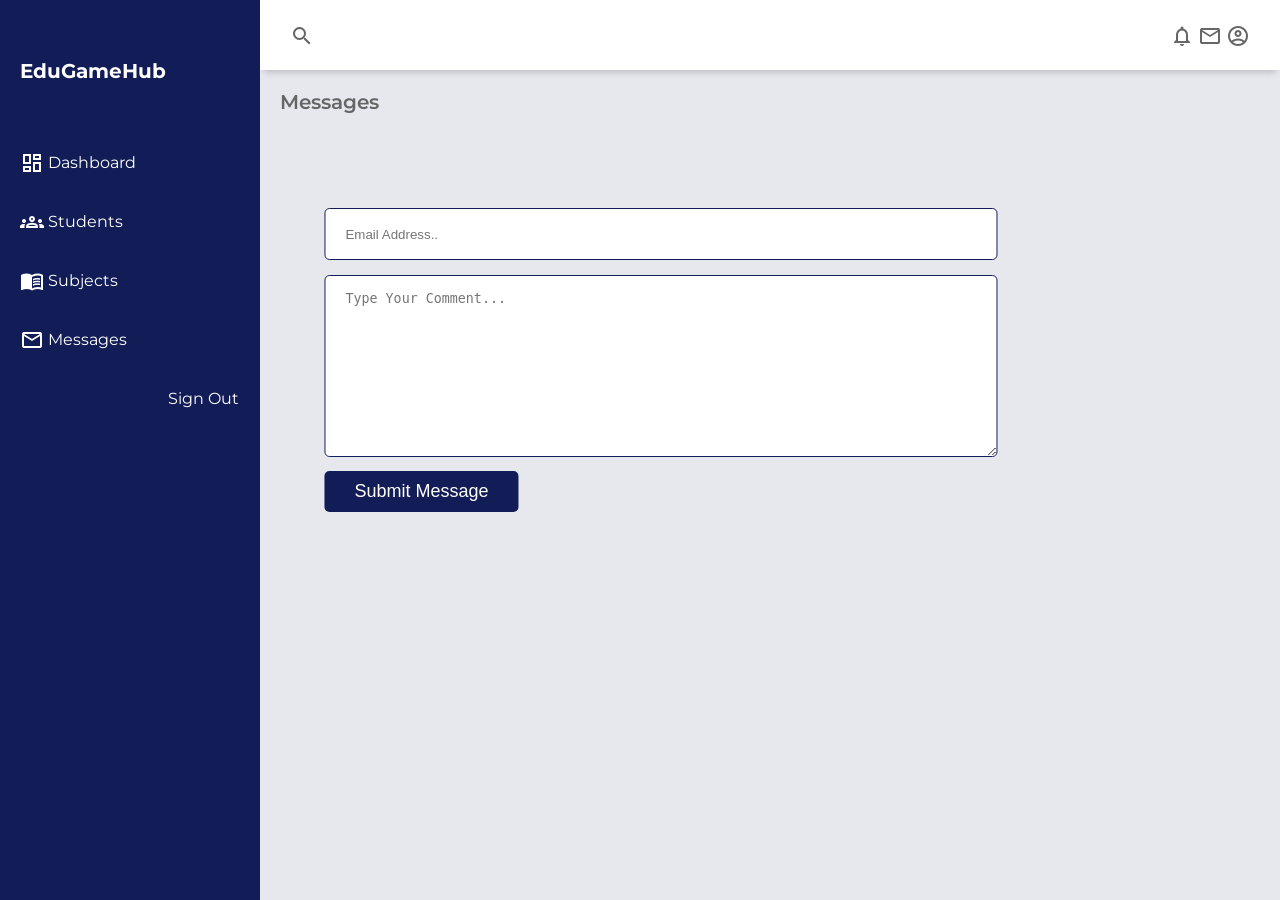
<file: Messages.html>
<!DOCTYPE html>
<html lang="en">
  <head>
    <meta charset="utf-8">
    <meta name="viewport" content="width=device-width,initial-scale=1.0">
    <title>Admin Dashboard</title>

    <!-- Montserrat Font -->
    <link href="https://fonts.googleapis.com/css2?family=Montserrat:wght@100;200;300;400;500;600;700;800;900&display=swap" rel="stylesheet">

    <!-- Material Icons -->
    <link href="https://fonts.googleapis.com/icon?family=Material+Icons+Outlined" rel="stylesheet">

    <!-- Custom CSS -->
    <link rel="stylesheet" href="css/Messages.css">
  </head>
  <body>
    <div class="grid-container">

      <!-- Header -->
      <header class="header">
        <div class="menu-icon" onclick="openSidebar()">
          <span class="material-icons-outlined">menu</span>
        </div>
        <div class="header-left">
          <span class="material-icons-outlined">search</span>
        </div>
        <div class="header-right">
          <span class="material-icons-outlined">notifications</span>
          <span class="material-icons-outlined">email</span>
          <span class="material-icons-outlined">account_circle</span>
        </div>
      </header>
      <!-- End Header -->

      <!-- Sidebar -->
      <aside id="sidebar">
        <div class="sidebar-title">
          <div class="sidebar-brand">
            
            <span class="material-icons-outlined">edugamelogo</span> EduGameHub 
          </div>
          <span class="material-icons-outlined" onclick="closeSidebar()">close</span>
        </div>

        <ul class="sidebar-list">
          <li class="sidebar-list-item">
            <a href="teacher management system.html" target="_blank">
              <span class="material-icons-outlined">dashboard</span> Dashboard
            </a>
          </li>
          <li class="sidebar-list-item">
            <a href="#" target="_blank">
              <span class="material-icons-outlined">groups</span> Students
            </a>
          </li>
          <li class="sidebar-list-item">
            <a href="subjects.html" target="_blank">
              <span class="material-icons-outlined">menu_book</span> Subjects
            </a>
          </li>
          <li class="sidebar-list-item">
            <a href="#" target="_blank">
              <span class="material-icons-outlined">mail</span> Messages
            </a>
          </li>
          <li class="sidebar-list-item">
            <a href="#" target="_blank">
              <span class="material-icons-outlined">logout</span> Sign Out
            </a>
          </li>

          
          
      </aside>
      <!-- End Sidebar -->

      <!-- Main -->
      <main class="main-container">
        <div class="main-title">
          <p class="font-weight-bold">Messages</p>
        </div>

          <!-- Messages -->
       <body>
            <div class="comment-box">
                
                <form action="#">
                    
                    <input tpye="email" name="email" placeholder="Email Address..">
                    <textarea name="comment" placeholder="Type Your Comment..."></textarea>
                    <button type="submit">Submit Message</button>
                </form>
            </div>
       </body>
</file>
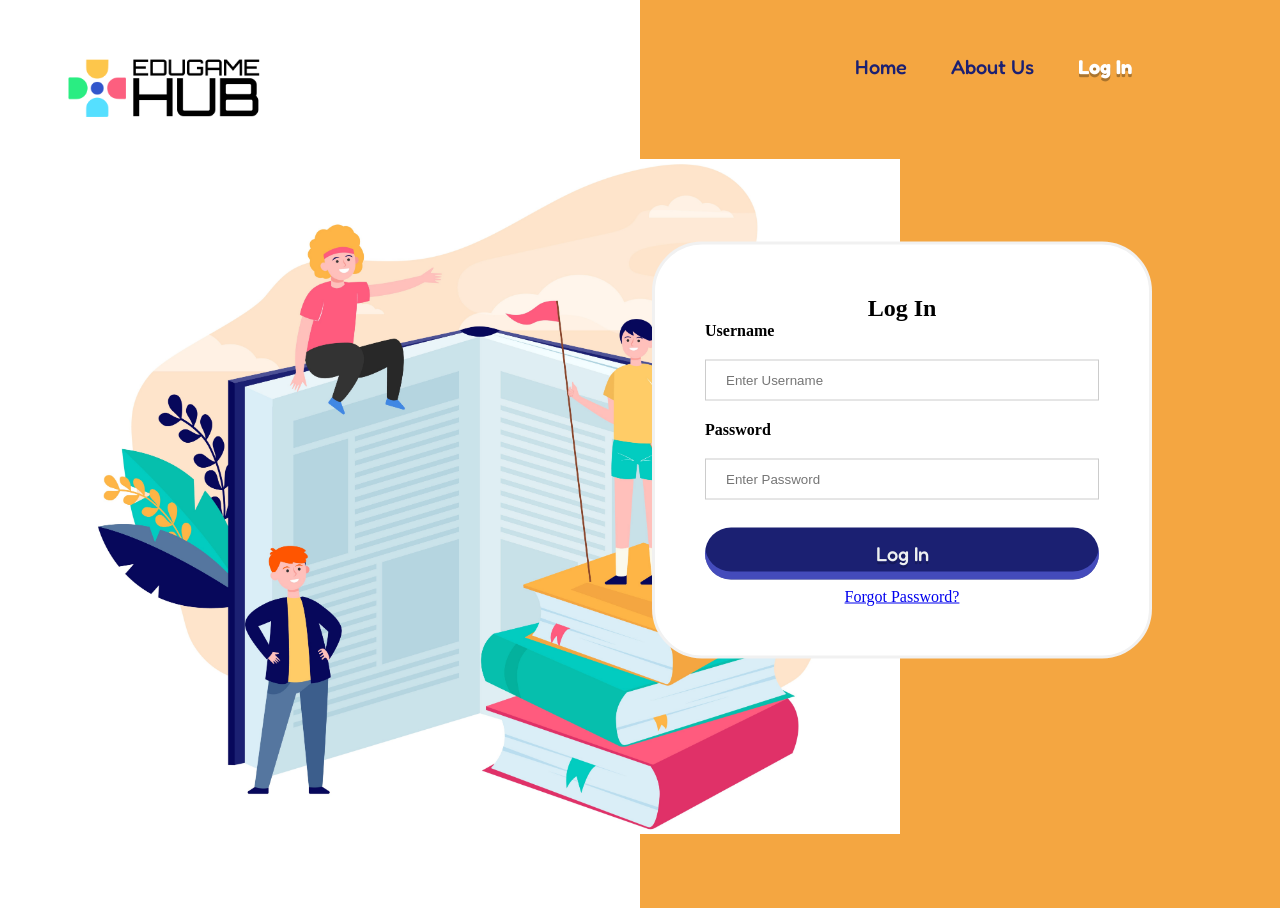
<file: EDU-GAME-HUB-SYSTEM-FILES-main/EDU GAME HUB SYSTEM FILES/Login.html>
<!DOCTYPE html>
<html>
  <head>
    <meta charset="UTF-8">
    <title>Log In</title>
    <link rel="stylesheet" href="Login.css">
    <style>
      body {
        background-color: #F4A641;
      }
      form {
        width: 50%;
        margin-right: 0;
      }
    </style>
  </head>
  <body>
    <header>
      
      <img class="logo" src="images/edugamelogoblack.png" alt="logo">
      
      <nav>
        <ul class="nav_links">
          <li><a href="index.html">Home</a></li>
          <li><a href="About Us">About Us</a></li>
          <li><a href="Login.html" class="active">Log In</a></li>
        </ul>
      </nav>
    </header>
  
  
    <form method="POST" action="login.php">
      <h2><center>Log In</center></h2>
      <label for="username"><b>Username</b></label>
      <input type="text" placeholder="Enter Username" name="username" required>
      <label for="password"><b>Password</b></label>
      <input type="password" placeholder="Enter Password" name="password" required>
      <button type="submit">Log In</button>
      <div class="forgot-password">
        <a href="#">Forgot Password?</a>
      </div>
      
    </form>
    <div class="container">
      <img class="homepageBG" src="images/homepage.jpg" alt="homepageBG"> 
    </div>
    

    
  </body>
</html>
</file>
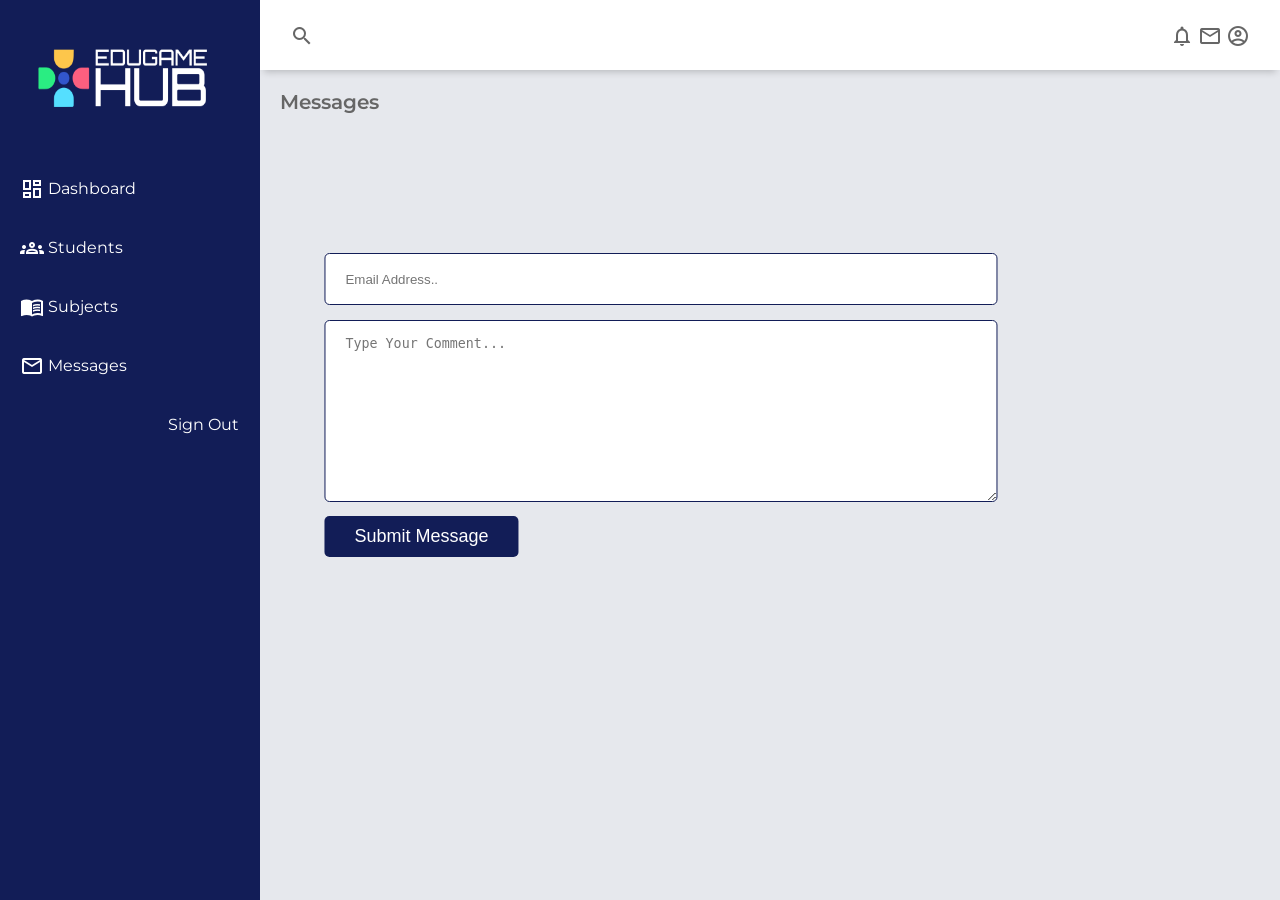
<file: EDU-GAME-HUB-SYSTEM-FILES-main/EDU GAME HUB SYSTEM FILES/Messages.html>
<!DOCTYPE html>
<html lang="en">
  <head>
    <meta charset="utf-8">
    <meta name="viewport" content="width=device-width,initial-scale=1.0">
    <title>Admin Dashboard</title>

    <!-- Montserrat Font -->
    <link href="https://fonts.googleapis.com/css2?family=Montserrat:wght@100;200;300;400;500;600;700;800;900&display=swap" rel="stylesheet">

    <!-- Material Icons -->
    <link href="https://fonts.googleapis.com/icon?family=Material+Icons+Outlined" rel="stylesheet">

    <!-- Custom CSS -->
    <link rel="stylesheet" href="css/Messages.css">
  </head>
  <body>
    <div class="grid-container">

      <!-- Header -->
      <header class="header">
        <div class="menu-icon" onclick="openSidebar()">
          <span class="material-icons-outlined">menu</span>
        </div>
        <div class="header-left">
          <span class="material-icons-outlined">search</span>
        </div>
        <div class="header-right">
          <span class="material-icons-outlined">notifications</span>
          <span class="material-icons-outlined">email</span>
          <span class="material-icons-outlined">account_circle</span>
        </div>
      </header>
      <!-- End Header -->

      <!-- Sidebar -->
      
      <aside id="sidebar">
        <img class="logo" src="images/edugamelogo.png" alt="logo">
        <div class="sidebar-title">
          <div class="sidebar-brand">
            
            
          </div>
          <span class="material-icons-outlined" onclick="closeSidebar()">close</span>
        </div>

        <ul class="sidebar-list">
          <li class="sidebar-list-item">
              <a href="teacher management system.html">
                <span class="material-icons-outlined" >dashboard</span> Dashboard
              </a>
          </li>
          <li class="sidebar-list-item">
            <a href="students.html">
              <span class="material-icons-outlined">groups</span> Students
            </a>
          </li>
          <li class="sidebar-list-item">
            <a href="subjects.html">
              <span class="material-icons-outlined">menu_book</span> Subjects
            </a>
          </li>
          <li class="sidebar-list-item">
            <a href="Messages.html">
              <span class="material-icons-outlined">mail</span> Messages
            </a>
          </li>
          <li class="sidebar-list-item">
            <a href="Login.html">
              <span class="material-icons-outlined">logout</span> Sign Out
            </a>
          </li>

          
          
      </aside>
      <!-- End Sidebar -->

      <!-- Main -->
      <main class="main-container">
        <div class="main-title">
          <p class="font-weight-bold">Messages</p>
        </div>

          <!-- Messages -->
       <body>
            <div class="comment-box">
                
                <form action="#">
                    
                    <input tpye="email" name="email" placeholder="Email Address..">
                    <textarea name="comment" placeholder="Type Your Comment..."></textarea>
                    <button type="submit">Submit Message</button>
                </form>
            </div>
       </body>
</file>
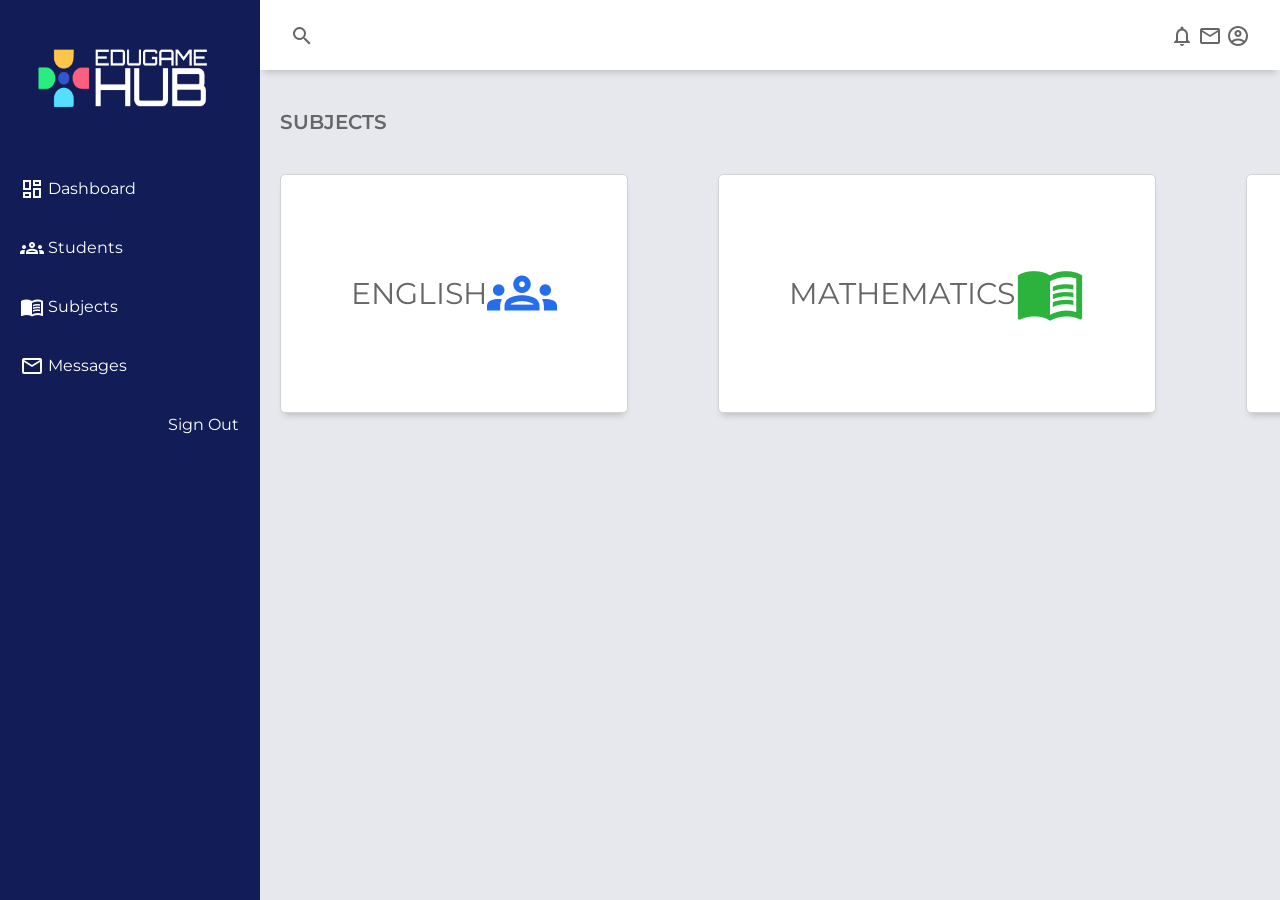
<file: EDU-GAME-HUB-SYSTEM-FILES-main/EDU GAME HUB SYSTEM FILES/subjects.html>
<!DOCTYPE html>
<html lang="en">
  <head>
    <meta charset="utf-8">
    <meta name="viewport" content="width=device-width,initial-scale=1.0">
    <title>Admin Dashboard</title>

    <!-- Montserrat Font -->
    <link href="https://fonts.googleapis.com/css2?family=Montserrat:wght@100;200;300;400;500;600;700;800;900&display=swap" rel="stylesheet">

    <!-- Material Icons -->
    <link href="https://fonts.googleapis.com/icon?family=Material+Icons+Outlined" rel="stylesheet">

    <!-- Custom CSS -->
    <link rel="stylesheet" href="css/subjects.css">
  </head>
  <body>
    <div class="grid-container">

      <!-- Header -->
      <header class="header">
        <div class="menu-icon" onclick="openSidebar()">
          <span class="material-icons-outlined">menu</span>
        </div>
        <div class="header-left">
          <span class="material-icons-outlined">search</span>
        </div>
        <div class="header-right">
          <span class="material-icons-outlined">notifications</span>
          <span class="material-icons-outlined">email</span>
          <span class="material-icons-outlined">account_circle</span>
        </div>
      </header>
      <!-- End Header -->

      <!-- Sidebar -->
      
      <aside id="sidebar">
        <img class="logo" src="images/edugamelogo.png" alt="logo">
        <div class="sidebar-title">
          <div class="sidebar-brand">
            
            
          </div>
          <span class="material-icons-outlined" onclick="closeSidebar()">close</span>
        </div>

        <ul class="sidebar-list">
          <li class="sidebar-list-item">
              <a href="teacher management system.html">
                <span class="material-icons-outlined" >dashboard</span> Dashboard
              </a>
          </li>
          <li class="sidebar-list-item">
            <a href="students.html">
              <span class="material-icons-outlined">groups</span> Students
            </a>
          </li>
          <li class="sidebar-list-item">
            <a href="subjects.html">
              <span class="material-icons-outlined">menu_book</span> Subjects
            </a>
          </li>
          <li class="sidebar-list-item">
            <a href="Messages.html">
              <span class="material-icons-outlined">mail</span> Messages
            </a>
          </li>
          <li class="sidebar-list-item">
            <a href="Login.html">
              <span class="material-icons-outlined">logout</span> Sign Out
            </a>
          </li>

          
          
      </aside>
      <!-- End Sidebar -->

      <!-- Main -->
      <main class="main-container">
        <div class="main-title">
          <p class="font-weight-bold">SUBJECTS</p>
        </div>

        <div class="main-cards">

          <div class="card">
            <div class="card-inner">
              <p class="text-primary">ENGLISH</p>
              <span class="material-icons-outlined text-blue">groups</span>
            </div>
            
          </div>

          <div class="card">
            <div class="card-inner">
              <p class="text-primary">MATHEMATICS</p>
              <span class="material-icons-outlined text-orange">menu_book</menu></span>
            </div>
            
          </div>

          <div class="card">
            <div class="card-inner">
              <p class="text-primary">SCIENCE</p>
              <span class="material-icons-outlined text-green">task</span>
            </div>

           

            <div>
           
        
          

          
            

        

          

        

       

          

        </div>
      </main>
</file>
<file: css/Messages.css>
body {
    margin: 0;
    padding: 0;
    box-sizing: border-box;
    background-color: #e6e8ed;
    color: #666666;
    font-family: "Montserrat", sans-serif;
  }
  
  .material-icons-outlined {
    vertical-align: middle;
    line-height: 1px;
  }
  
  .text-primary {
    color: #666666;
  }
  
  .text-blue {
    color: #246dec;
  }
  
  .text-red {
    color: #cc3c43;
  }
  
  .text-green {
    color: #367952;
  }
  
  .text-orange {
    color: #2bb33d;
  }
  
  .font-weight-bold {
    font-weight: 600;
  }
  
  .grid-container {
    display: grid;
    grid-template-columns: 260px 1fr 1fr 1fr;
    grid-template-rows: 0.2fr 3fr;
    grid-template-areas:
      "sidebar header header header"
      "sidebar main main main";
    height: 100vh;
  }
  
  
  /* ---------- HEADER ---------- */
  
  .header {
    grid-area: header;
    height: 70px;
    background-color: #ffffff;
    display: flex;
    align-items: center;
    justify-content: space-between;
    padding: 0 30px 0 30px;
    box-shadow: 0 6px 7px -4px rgba(0, 0, 0, 0.2);
  }
  
  .menu-icon {
    display: none;
  }
  
  
  /* ---------- SIDEBAR ---------- */
  
  #sidebar {
    grid-area: sidebar;
    height: 100%;
    background-color: #121d57;
    color: #ffffff;
    overflow-y: auto;
    transition: all 0.5s;
    -webkit-transition: all 0.5s;
  }
  
  .sidebar-title {
    display: flex;
    justify-content: space-between;
    align-items: center;
    padding: 20px 20px 20px 20px;
    margin-bottom: 30px;
  }
  
  .sidebar-title > span {
    display: none;
  }
  
  .sidebar-brand {
    margin-top: 15px;
    font-size: 20px;
    font-weight: 700;
  }
  
  .sidebar-list {
    padding: 0;
    margin-top: 15px;
    list-style-type: none;
  }
  
  .sidebar-list-item {
    padding: 20px 20px 20px 20px;
  }
  
  .sidebar-list-item:hover {
    background-color: rgba(255, 255, 255, 0.2);
    cursor: pointer;
  }
  
  .sidebar-list-item > a {
    text-decoration: none;
    color: #ffffff;
  }
  
  .sidebar-responsive {
    display: inline !important;
    position: absolute;
    /*
      the z-index of the ApexCharts is 11
      we want the z-index of the sidebar higher so that
      the charts are not showing over the sidebar 
      on small screens
    */
    z-index: 12 !important;
  }
  
  
  /* ---------- MAIN ---------- */
  
  .main-container {
    grid-area: main;
    overflow-y: auto;
    padding: 20px 20px;
  }
  
  .main-title {
    display: flex;
    justify-content: space-between;
  }
  
  .main-title > p {
    font-size: 20px;
  }
  
  .main-cards {
    display: grid;
    grid-template-columns: 1fr 1fr 1fr;
    gap: 200px;
    margin: 20px 0;
  }
  
  .card {
    display: flex;
    flex-direction: column;
    justify-content: space-around;
    padding: 50px;
    background-color: #ffffff;
    box-sizing: border-box;
    border: 1px solid #d2d2d3;
    border-radius: 5px;
    box-shadow: 0 6px 7px -4px rgba(0, 0, 0, 0.2);
  }
  
  
  .card > span {
    font-size: 50px;
    font-weight: 600;
  }
  
  .card-inner {
    display: flex;
    align-items: center;
    justify-content: space-between;
  }
  
  .card-inner > p {
    font-size: 18px;
  }
  
  .card-inner > span {
    font-size: 35px;
  }
  
  .charts {
    display: grid;
    grid-template-columns: 1fr 1fr;
    gap: 20px;
  }
  
  .charts-card {
    background-color: #ffffff;
    margin-bottom: 20px;
    padding: 25px;
    box-sizing: border-box;
    -webkit-column-break-inside: avoid;
    border: 1px solid #d2d2d3;
    border-radius: 5px;
    box-shadow: 0 6px 7px -4px rgba(0, 0, 0, 0.2);
  }
  
  .chart-title {
    display: flex;
    align-items: center;
    justify-content: center;
    font-size: 22px;
    font-weight: 600;
  }
  
  
  /* ---------- SCROLLBARS ---------- */
  
  ::-webkit-scrollbar {
    width: 5px;
    height: 6px;
  }
  
  ::-webkit-scrollbar-track {
    box-shadow: inset 0 0 5px #a5aaad;
    border-radius: 10px;
  }
  
  ::-webkit-scrollbar-thumb {
    background-color: #4f35a1;
    border-radius: 10px;
  }
  
  ::-webkit-scrollbar-thumb:hover {
    background-color: #a5aaad;
  }

  /* ---------- MESSAGES ---------- */
* {
    padding: 0;
    margin: 0;
    
}
.comment-box {
    top: 40%;
    left: 50%;
    position: absolute;
    transform: translate(-50%, -50%);
}
.comment-box h2 {
    font-size: 20px;
    margin-bottom: 15px;
}
.comment-box input {
    width: 100%;
    height: 50px;
    padding: 0 20px;
    margin-bottom: 15px;
    border-radius: 5px;
    border: 1px solid #121d57;
}
.comment-box input:focus {
    border: 1px solid #000;
    outline: 0;
}
.comment-box textarea {
    width: 100%;
    height: 150px;
    padding: 15px 20px;
    margin-bottom: 10px;
    border-radius: 5px;
    border: 1px solid #121d57;
}
.comment-box input:focus {
    border: 1px solid #000;
    outline: 0;
}
.comment-box button {
    border: 0;
    padding: 10px 30px;
    background-color: #121d57;
    font-size: 18px;
    border-radius: 5px;
    color: #fff;
} 
.comment-box button:hover {
    background-color: #4f35a1;
}
</file>
<file: EDU-GAME-HUB-SYSTEM-FILES-main/EDU GAME HUB SYSTEM FILES/Login.css>
/*FONTS*/

@import url('https://fonts.googleapis.com/css2?family=Fredoka:wght@500&display=swap');






.logo 
{
  width: 340px; 
  height: 190px; 
    cursor: pointer;
    position:absolute;
    top: 10px;
    left: 0px;
  }
* {
box-sizing: border-box;
     margin:0;
     padding:0;
     
}
 li, а, button 
 {
    font-family: 'Fredoka', sans-serif;
     font-weight: 500;
     font-size: 20px;
     color:#edf0f1;
     text-decoration: none;
 }
 header 
 {
     display: flex;
     justify-content: flex-end;
     align-items: center;
     padding: 30px 10%;
 }

.nav_links 
{
  padding-top: 25px; /* add some space above the image */
position: relative;
z-index: 1;
list-style: none;

}
.nav_links a {
  
  color: #1B2072; /* set hyperlink color to white */
  text-decoration: none; /* remove underline */
}

.nav_links li 
{
display: inline-block;
padding: 0px 20px;
}

.nav_links li a 
{
transition: all 0.3s ease 0s;
}

.nav_links li a:hover 
{
color:#0088a9
}

button 
{
padding: 9px 25px;
background-color: rgba(0,136,169,1);
border: none;
border-radius: 50px;
cursor: pointer;
transition: all 0.3s ease 0s;
}
nav a.active {
  font-weight: bold;
  text-shadow: 0px 3px rgba(0,0,0, 0.3);
  
  color: rgb(255, 255, 255);
  
}
button:hover 
{
    background-color:rgba(0,136,169,0);
    }
  /* Homepage */
  .container .homepageBG {
    padding-top: 50px; /* add some space above the image */
    padding-bottom: 70px; /* add some space below the image */
    padding-left: 50px; /* add some space below the image */
  }
  
  .homepageBG {
    
  width: 900px;
  height: auto;
  margin-right: 700px; /* add some margin to the right for spacing */
  
  }

/*Sign Page*/
.homepage 
{
    position:absolute;
    top: 150px;
    left: 70px;
    width: 850px;
    height: 700px; 
  }
  body {
    height: 100%;
    background: linear-gradient(90deg, #ffffff 50%, #F4A641 50%);
    
  }
  
  form {
     background-color: white;
  border: 3px solid #f1f1f1;
  position: absolute;
  top: 50%;
  right: 10%;
  transform: translateY(-50%);
  max-width: 500px;
  width: 100%;
  padding: 50px;
  display: flex;
  flex-direction: column;
  border-radius: 50px;
    }
  input[type=text], input[type=password] 
  {
    width: 100%;
    padding: 12px 20px;
    margin: 20px 0;
    display: inline-block;
    border: 1px solid #ccc;
    box-sizing: border-box;
  }
  
  button {
    background-color: #1B2072;
    padding: 14px 20px;
    margin: 8px 0;
    border: none;
    cursor: pointer;
    width: 100%;
  box-shadow: #5860DE 0px 7px 0px;
  box-shadow: inset 0 -8px 0 0 rgba(88, 97, 222, 0.678);
  transition: 0.1s;
  text-shadow: 0px 3px rgba(0,0,0, 0.2);
  }
  button:hover {
    box-shadow: inset 0 -4px 0 0 rgba(0, 0, 0, 0.2);
background-color: #3e8e41;
 
  }

  .forgot-password {
    text-align: center;
  }
</file>
<file: EDU-GAME-HUB-SYSTEM-FILES-main/EDU GAME HUB SYSTEM FILES/css/Messages.css>
.logo {
  width: 300px;
  height: 190px;
  cursor: pointer;
  margin-left: -22px;
  margin-bottom: -120px;
}





body {
    margin: 0;
    padding: 0;
    box-sizing: border-box;
    background-color: #e6e8ed;
    color: #666666;
    font-family: "Montserrat", sans-serif;
  }
  
  .material-icons-outlined {
    vertical-align: middle;
    line-height: 1px;
  }
  
  .text-primary {
    color: #666666;
  }
  
  .text-blue {
    color: #246dec;
  }
  
  .text-red {
    color: #cc3c43;
  }
  
  .text-green {
    color: #367952;
  }
  
  .text-orange {
    color: #2bb33d;
  }
  
  .font-weight-bold {
    font-weight: 600;
  }
  
  .grid-container {
    display: grid;
    grid-template-columns: 260px 1fr 1fr 1fr;
    grid-template-rows: 0.2fr 3fr;
    grid-template-areas:
      "sidebar header header header"
      "sidebar main main main";
    height: 100vh;
  }
  
  
  /* ---------- HEADER ---------- */
  
  .header {
    grid-area: header;
    height: 70px;
    background-color: #ffffff;
    display: flex;
    align-items: center;
    justify-content: space-between;
    padding: 0 30px 0 30px;
    box-shadow: 0 6px 7px -4px rgba(0, 0, 0, 0.2);
  }
  
  .menu-icon {
    display: none;
  }
  
  
  /* ---------- SIDEBAR ---------- */
  
  #sidebar {
    grid-area: sidebar;
    height: 100%;
    background-color: #121d57;
    color: #ffffff;
    overflow-y: auto;
    transition: all 0.5s;
    -webkit-transition: all 0.5s;
  }
  
  .sidebar-title {
    display: flex;
    justify-content: space-between;
    align-items: center;
    padding: 20px 20px 20px 20px;
    margin-bottom: 30px;
  }
  
  .sidebar-title > span {
    display: none;
  }
  
  .sidebar-brand {
    margin-top: 15px;
    font-size: 20px;
    font-weight: 700;
  }
  
  .sidebar-list {
    padding: 0;
    margin-top: 15px;
    list-style-type: none;
  }
  
  .sidebar-list-item {
    padding: 20px 20px 20px 20px;
  }
  
  .sidebar-list-item:hover {
    background-color: rgba(255, 255, 255, 0.2);
    cursor: pointer;
  }
  
  .sidebar-list-item > a {
    text-decoration: none;
    color: #ffffff;
  }
  
  .sidebar-responsive {
    display: inline !important;
    position: absolute;
    /*
      the z-index of the ApexCharts is 11
      we want the z-index of the sidebar higher so that
      the charts are not showing over the sidebar 
      on small screens
    */
    z-index: 12 !important;
  }
  
  
  /* ---------- MAIN ---------- */
  
  .main-container {
    grid-area: main;
    overflow-y: auto;
    padding: 20px 20px;
  }
  
  .main-title {
    display: flex;
    justify-content: space-between;
  }
  
  .main-title > p {
    font-size: 20px;
  }
  
  .main-cards {
    display: grid;
    grid-template-columns: 1fr 1fr 1fr;
    gap: 200px;
    margin: 20px 0;
  }
  
  .card {
    display: flex;
    flex-direction: column;
    justify-content: space-around;
    padding: 50px;
    background-color: #ffffff;
    box-sizing: border-box;
    border: 1px solid #d2d2d3;
    border-radius: 5px;
    box-shadow: 0 6px 7px -4px rgba(0, 0, 0, 0.2);
  }
  
  
  .card > span {
    font-size: 50px;
    font-weight: 600;
  }
  
  .card-inner {
    display: flex;
    align-items: center;
    justify-content: space-between;
  }
  
  .card-inner > p {
    font-size: 18px;
  }
  
  .card-inner > span {
    font-size: 35px;
  }
  
  .charts {
    display: grid;
    grid-template-columns: 1fr 1fr;
    gap: 20px;
  }
  
  .charts-card {
    background-color: #ffffff;
    margin-bottom: 20px;
    padding: 25px;
    box-sizing: border-box;
    -webkit-column-break-inside: avoid;
    border: 1px solid #d2d2d3;
    border-radius: 5px;
    box-shadow: 0 6px 7px -4px rgba(0, 0, 0, 0.2);
  }
  
  .chart-title {
    display: flex;
    align-items: center;
    justify-content: center;
    font-size: 22px;
    font-weight: 600;
  }
  
  
  /* ---------- SCROLLBARS ---------- */
  
  ::-webkit-scrollbar {
    width: 5px;
    height: 6px;
  }
  
  ::-webkit-scrollbar-track {
    box-shadow: inset 0 0 5px #a5aaad;
    border-radius: 10px;
  }
  
  ::-webkit-scrollbar-thumb {
    background-color: #4f35a1;
    border-radius: 10px;
  }
  
  ::-webkit-scrollbar-thumb:hover {
    background-color: #a5aaad;
  }

  /* ---------- MESSAGES ---------- */
* {
    padding: 0;
    margin: 0;
    
}
.comment-box {
    top: 45%;
    left: 50%;
    position: absolute;
    transform: translate(-50%, -50%);
}
.comment-box h2 {
    font-size: 20px;
    margin-bottom: 15px;
}
.comment-box input {
    width: 100%;
    height: 50px;
    padding: 0 20px;
    margin-bottom: 15px;
    border-radius: 5px;
    border: 1px solid #121d57;
}
.comment-box input:focus {
    border: 1px solid #000;
    outline: 0;
}
.comment-box textarea {
    width: 100%;
    height: 150px;
    padding: 15px 20px;
    margin-bottom: 10px;
    border-radius: 5px;
    border: 1px solid #121d57;
}
.comment-box input:focus {
    border: 1px solid #000;
    outline: 0;
}
.comment-box button {
    border: 0;
    padding: 10px 30px;
    background-color: #121d57;
    font-size: 18px;
    border-radius: 5px;
    color: #fff;
} 
.comment-box button:hover {
    background-color: #4f35a1;
}
</file>
<file: EDU-GAME-HUB-SYSTEM-FILES-main/EDU GAME HUB SYSTEM FILES/css/subjects.css>
.logo {
  width: 300px;
  height: 190px;
  cursor: pointer;
  margin-left: -22px;
  margin-bottom: -120px;
}




body {
  margin: 0;
  padding: 0;
  box-sizing: border-box;
  background-color: #e6e8ed;
  color: #666666;
  font-family: "Montserrat", sans-serif;
}

.material-icons-outlined {
  vertical-align: middle;
  line-height: 1px;
}

.text-primary {
  color: #666666;
}

.text-blue {
  color: #246dec;
}

.text-red {
  color: #cc3c43;
}

.text-green {
  color: #367952;
}

.text-orange {
  color: #2bb33d;
}

.font-weight-bold {
  font-weight: 600;
}

.grid-container {
  display: grid;
  grid-template-columns: 260px 1fr 1fr 1fr;
  grid-template-rows: 0.2fr 3fr;
  grid-template-areas:
    "sidebar header header header"
    "sidebar main main main";
  height: 100vh;
}


/* ---------- HEADER ---------- */

.header {
  grid-area: header;
  height: 70px;
  background-color: #ffffff;
  display: flex;
  align-items: center;
  justify-content: space-between;
  padding: 0 30px 0 30px;
  box-shadow: 0 6px 7px -4px rgba(0, 0, 0, 0.2);
}

.menu-icon {
  display: none;
}


/* ---------- SIDEBAR ---------- */

#sidebar {
  grid-area: sidebar;
  height: 100%;
  background-color: #121d57;
  color: #ffffff;
  overflow-y: auto;
  transition: all 0.5s;
  -webkit-transition: all 0.5s;
}

.sidebar-title {
  display: flex;
  justify-content: space-between;
  align-items: center;
  padding: 20px 20px 20px 20px;
  margin-bottom: 30px;
}

.sidebar-title > span {
  display: none;
}

.sidebar-brand {
  margin-top: 15px;
  font-size: 20px;
  font-weight: 700;
}

.sidebar-list {
  padding: 0;
  margin-top: 15px;
  list-style-type: none;
}

.sidebar-list-item {
  padding: 20px 20px 20px 20px;
}

.sidebar-list-item:hover {
  background-color: rgba(255, 255, 255, 0.2);
  cursor: pointer;
}

.sidebar-list-item > a {
  text-decoration: none;
  color: #ffffff;
}

.sidebar-responsive {
  display: inline !important;
  position: absolute;
  
  z-index: 12 !important;
}

/* ---------- MAIN ---------- */

.main-container {
  grid-area: main;
  overflow-y: auto;
  padding: 20px 20px;
}

.main-title {
  display: flex;
  justify-content: space-between;
}

.main-title > p {
  font-size: 20px;
}

.main-cards {
  display: grid;
  grid-template-columns: 1fr 1fr 1fr ;
  gap: 90px;
  margin: 20px 0;
}

.card {
  display: flex;
  flex-direction: column;
  justify-content: space-around;
  padding: 70px;
  background-color: #ffffff;
  box-sizing: border-box;
  border: 1px solid #d2d2d3;
  border-radius: 5px;
  box-shadow: 0 6px 7px -4px rgba(0, 0, 0, 0.2);
}


.card > span {
  font-size: 50px;
  font-weight: 600;
}

.card-inner {
  display: flex;
  align-items: center;
  justify-content: space-between;
}

.card-inner > p {
  font-size: 30px;
}

.card-inner > span {
  font-size: 70px;
}




/* ---------- SCROLLBARS ---------- */

::-webkit-scrollbar {
  width: 5px;
  height: 6px;
}

::-webkit-scrollbar-track {
  box-shadow: inset 0 0 5px #a5aaad;
  border-radius: 10px;
}

::-webkit-scrollbar-thumb {
  background-color: #4f35a1;
  border-radius: 10px;
}

::-webkit-scrollbar-thumb:hover {
  background-color: #a5aaad;
}
</file>
